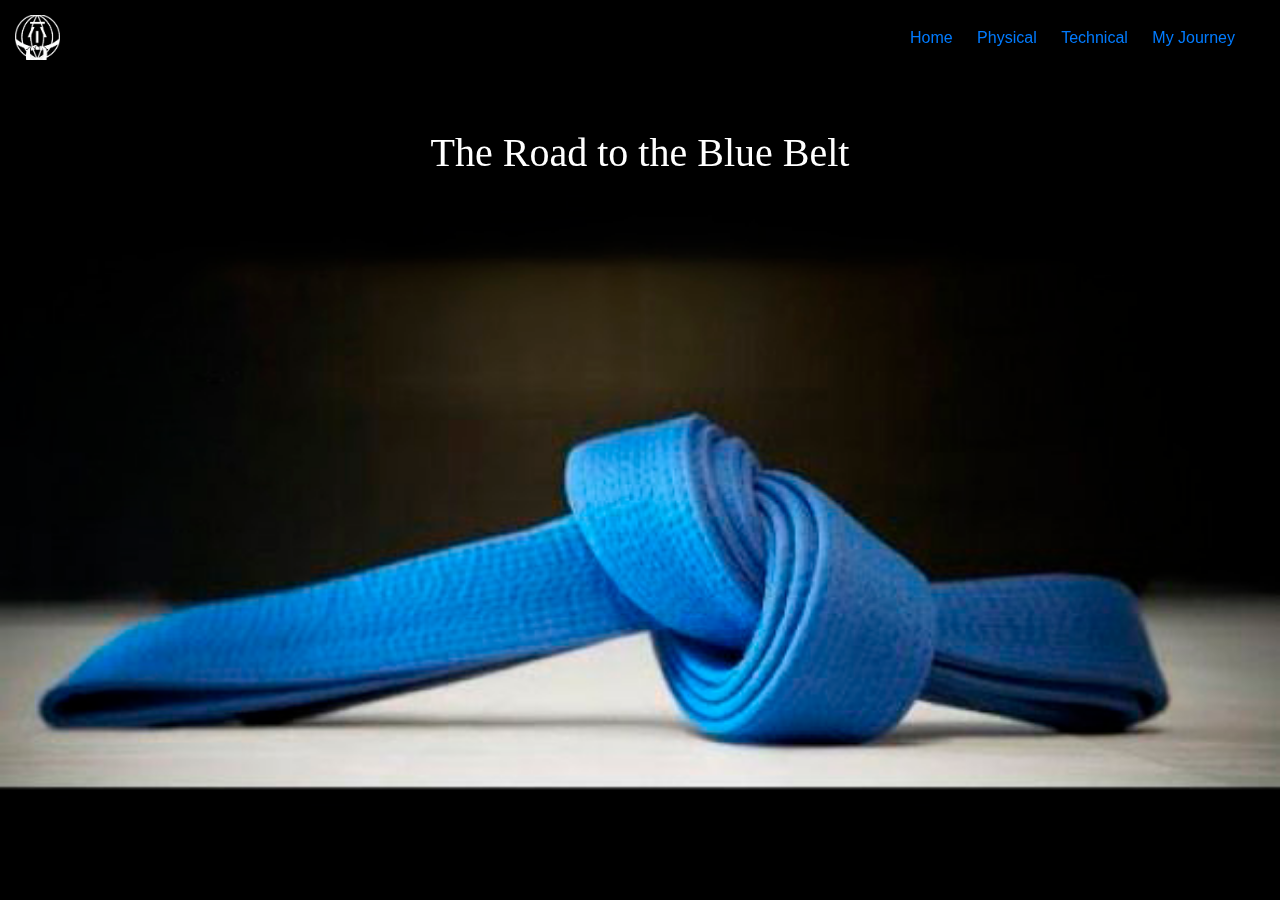
<file: index.html>
<!DOCTYPE html>
<html>
    <head>
        <title>Road to the Blue Belt</title>

        <link rel="stylesheet" href="styles.css">

        <meta name="viewport" content="width=device-width, initial-scale=1">

        <!-- Bootstrap -->
        <link rel="stylesheet"
        href="https://maxcdn.bootstrapcdn.com/bootstrap/4.0.0/css/bootstrap.min.css"
        integrity="sha384-Gn5384xqQ1aoWXA+058RXPxPg6fy4IWvTNh0E263XmFcJlSAwiGgFAW/dAiS6JXm"
        crossorigin="anonymous">

        <meta name="viewport" content="width=device-width, initial-scale=1.0">
        <style>
            @media (min-width: 500px) {
                h1::before {
                    content: "The Road to the Blue Belt";
                }
            }

            @media (max-width: 499px) {
                h1::before {
                    content: "The Blue Belt";
                }
            }
        </style>


    </head>
    <body>

      <img src="bluebelt.jpg" id="bg" alt="">


      <div class="row" id="header">
        <div class="col-xs-6 col-md-3">
          <img id="img_fsakm" src="simbolo_fsakm_branco.png" alt="Simbolo FSAKM">
        </div>
        <div class="col-xs-6 col-md-9" id="menu">
          <li class="menu"><a href="index.html">Home</a></li>
          <li class="menu"><a href="phsycal.html">Physical</a></li>
          <li class="menu"><a href="technical.html">Technical</a></li>
          <li class="menu"><a href="my_journey.html">My Journey</a></li>
        </div>

      </div>
      <div class="row" >
        <div class="col-12">
          <h1 class="text-center" id="title"></h1>
        </div>
      </div>
    </body>
</html>
</file>
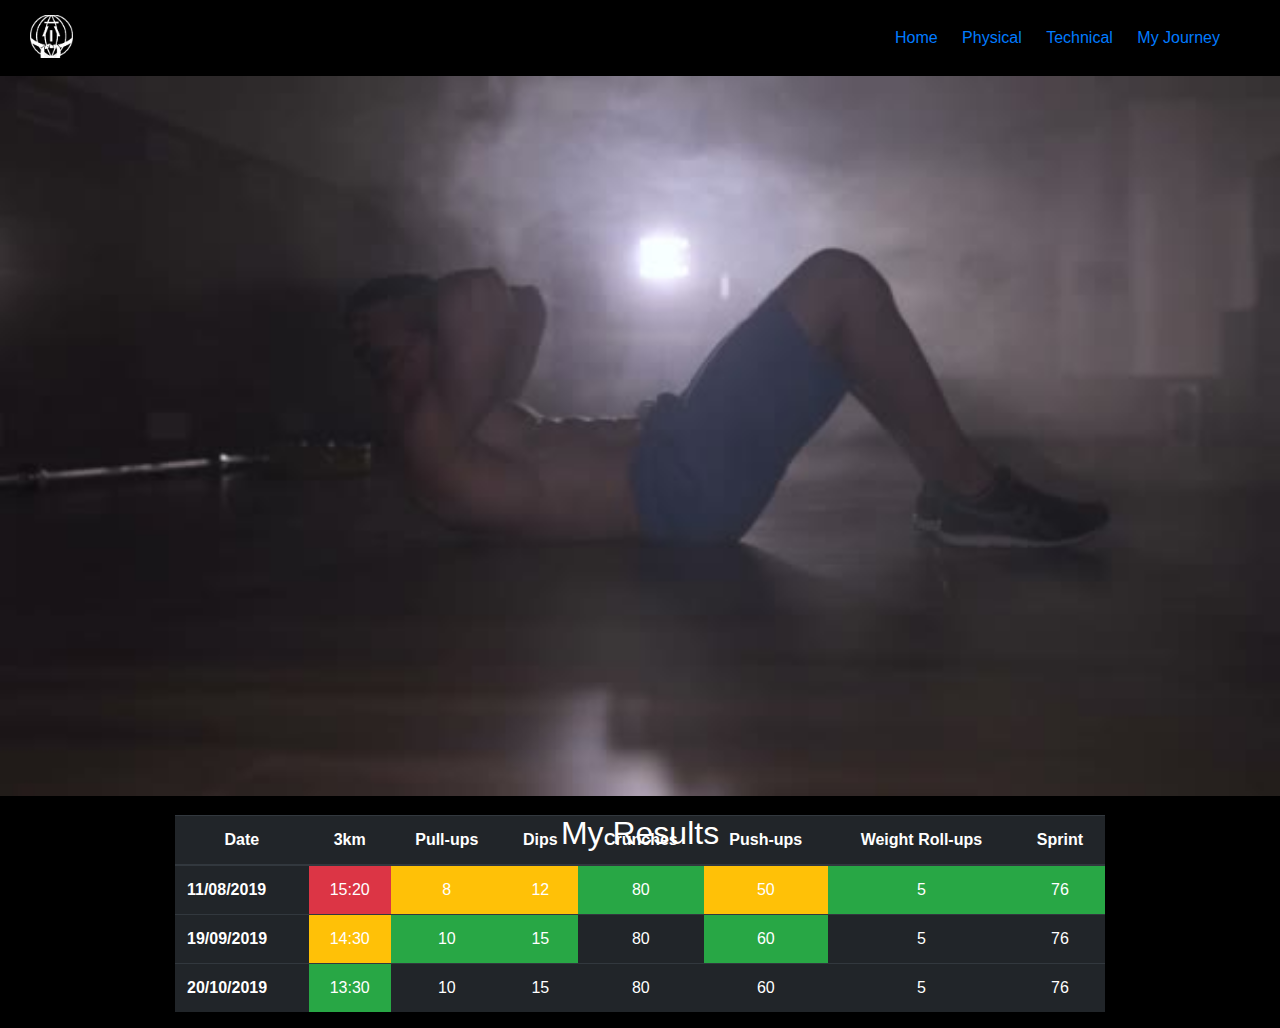
<file: my_journey.html>
<!DOCTYPE html>
<html>
    <head>
        <title>Road to the Blue Belt</title>

        <link rel="stylesheet" href="styles.css">

        <meta name="viewport" content="width=device-width, initial-scale=1">

        <!-- Bootstrap -->
        <link rel="stylesheet"
        href="https://maxcdn.bootstrapcdn.com/bootstrap/4.0.0/css/bootstrap.min.css"
        integrity="sha384-Gn5384xqQ1aoWXA+058RXPxPg6fy4IWvTNh0E263XmFcJlSAwiGgFAW/dAiS6JXm"
        crossorigin="anonymous">


      </head>

      <body>
        <div class="container-fluid physical_body">

          <div class="row" id="header">
            <div class="col-xs-6 col-md-3">
              <img id="img_fsakm" src="simbolo_fsakm_branco.png" alt="Simbolo FSAKM">
            </div>
            <div class="col-xs-6 col-md-9" id="menu">
              <li class="menu"><a href="index.html">Home</a></li>
              <li class="menu"><a href="phsycal.html">Physical</a></li>
              <li class="menu"><a href="technical.html">Technical</a></li>
              <li class="menu"><a href="my_journey.html">My Journey</a></li>
            </div>
          </div>

          <div class="row">

            <img src="abs.jpg" class="img-responsive" alt="" id="img-abs">

            <div class="carousel-caption">
              <h2 > My Results </h2>
            </div>
          </div>
          <div class="row justify-content-center">
            <div class="col-9">
              <table class="table table-dark">
                <thead>
                  <tr>
                    <th scope="col">Date</th>
                    <th scope="col">3km</th>
                    <th scope="col">Pull-ups</th>
                    <th scope="col">Dips</th>
                    <th scope="col">Crunches</th>
                    <th scope="col">Push-ups</th>
                    <th scope="col">Weight Roll-ups</th>
                    <th scope="col">Sprint</th>
                  </tr>
                </thead>
                <tbody>
                  <tr>
                    <th scope="row">11/08/2019</th>
                    <td class="bg-danger">15:20</td>
                    <td class="bg-warning">8</td>
                    <td class="bg-warning">12</td>
                    <td class="bg-success">80</td>
                    <td class="bg-warning">50</td>
                    <td class="bg-success">5</td>
                    <td class="bg-success">76</td>
                  </tr>
                  <tr>
                    <th scope="row">19/09/2019</th>
                    <td class="bg-warning">14:30</td>
                    <td class="bg-success">10</td>
                    <td class="bg-success">15</td>
                    <td>80</td>
                    <td class="bg-success">60</td>
                    <td >5</td>
                    <td >76</td>
                  </tr>
                  <tr>
                    <th scope="row">20/10/2019</th>
                    <td class="bg-success">13:30</td>
                    <td >10</td>
                    <td >15</td>
                    <td >80</td>
                    <td >60</td>
                    <td >5</td>
                    <td >76</td>
                  </tr>
                </tbody>
              </table>
            </div>


          </div>
</file>
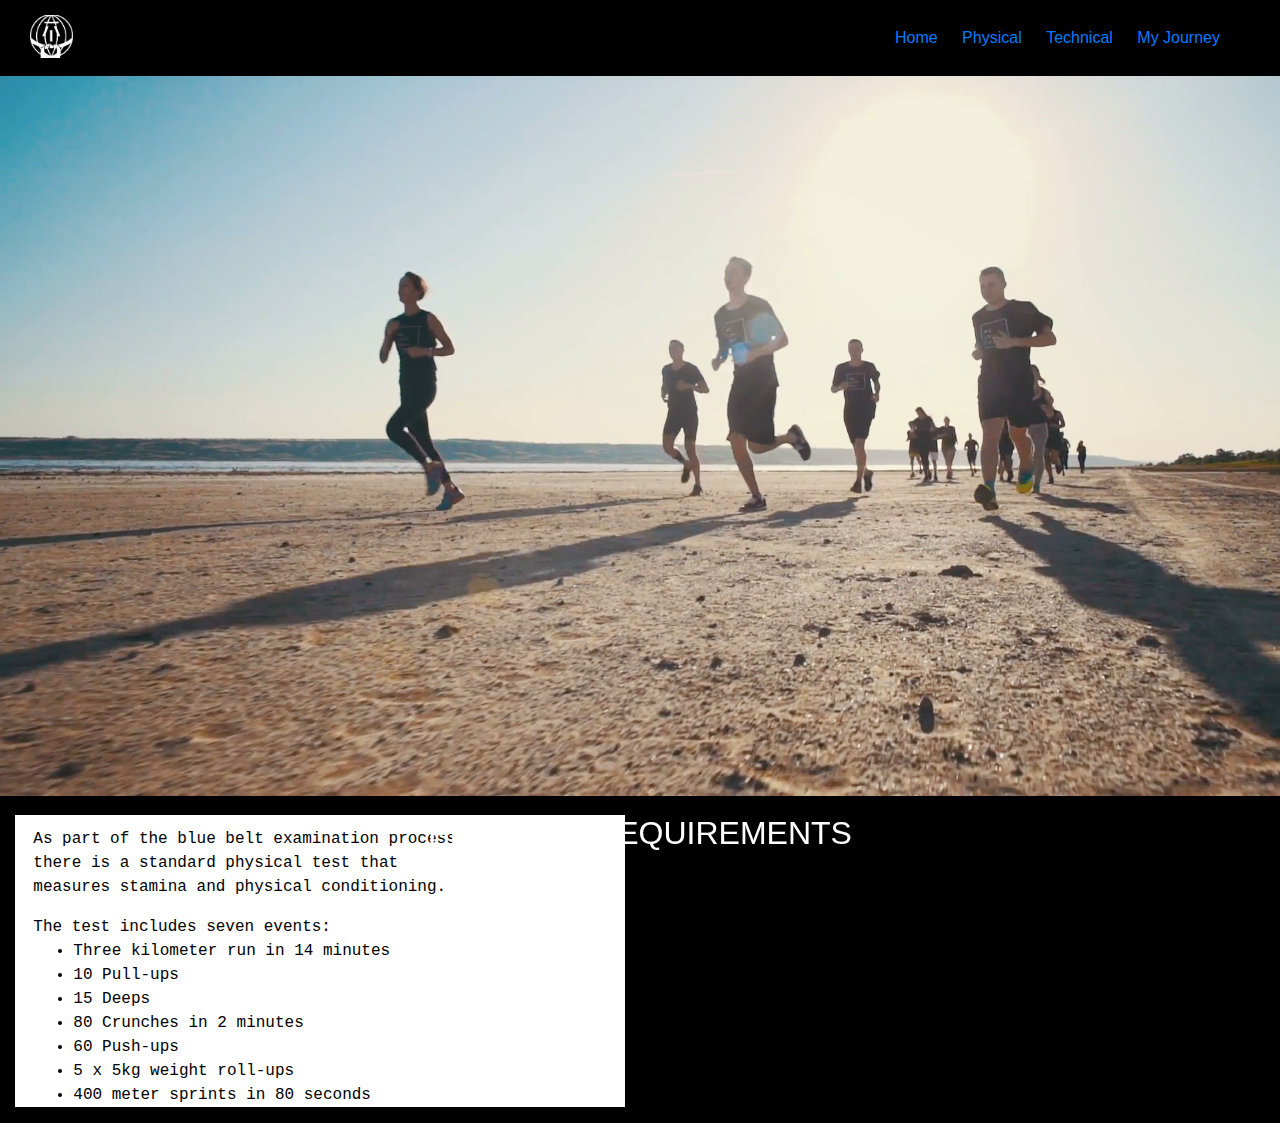
<file: phsycal.html>
<!DOCTYPE html>
<html>
    <head>
        <title>Road to the Blue Belt</title>

        <link rel="stylesheet" href="styles.css">

        <meta name="viewport" content="width=device-width, initial-scale=1">

        <!-- Bootstrap -->
        <link rel="stylesheet"
        href="https://maxcdn.bootstrapcdn.com/bootstrap/4.0.0/css/bootstrap.min.css"
        integrity="sha384-Gn5384xqQ1aoWXA+058RXPxPg6fy4IWvTNh0E263XmFcJlSAwiGgFAW/dAiS6JXm"
        crossorigin="anonymous">


      </head>

      <body>
        <div class="container-fluid physical_body">

          <div class="row" id="header">
            <div class="col-xs-6 col-md-3">
              <img id="img_fsakm" src="simbolo_fsakm_branco.png" alt="Simbolo FSAKM">
            </div>
            <div class="col-xs-6 col-md-9" id="menu">
              <li class="menu"><a href="index.html">Home</a></li>
              <li class="menu"><a href="phsycal.html">Physical</a></li>
              <li class="menu"><a href="technical.html">Technical</a></li>
              <li class="menu"><a href="my_journey.html">My Journey</a></li>
            </div>
          </div>

          <div class="row">

            <img src="correndo.png" class="img-responsive" alt="">

            <div class="carousel-caption">
              <h2 > PHYSICAL  REQUIREMENTS </h2>
            </div>

          </div>


          <div class="row" >
            <div class ="col-6 physical_text">
              <div class="inner">
                <p class="text-justify" <br> As part of the blue belt examination process<br>
                  there is a standard physical test that<br>
                  measures stamina and physical conditioning.<br>
                </p>

                The test includes seven events:
                <ul>
                 <li> Three kilometer run in 14 minutes </li>
                 <li> 10 Pull-ups</li>
                 <li> 15 Deeps</li>
                 <li> 80 Crunches in 2 minutes</li>
                 <li> 60 Push-ups</li>
                 <li> 5 x 5kg weight roll-ups</li>
                 <li> 400 meter sprints in 80 seconds</li>

                </ul>
              </div>
            </div>

            <div class ="col-6" class="media">
                <iframe width="560" height="315"
                 src="https://www.youtube.com/embed/NiYqrEYBgAU"
                 frameborder="0"
                 allow="accelerometer; encrypted-media; gyroscope; picture-in-picture"
                 allowfullscreen>
                </iframe>

            </div>
          </div>
        </div>
      </body>
<html>
</file>
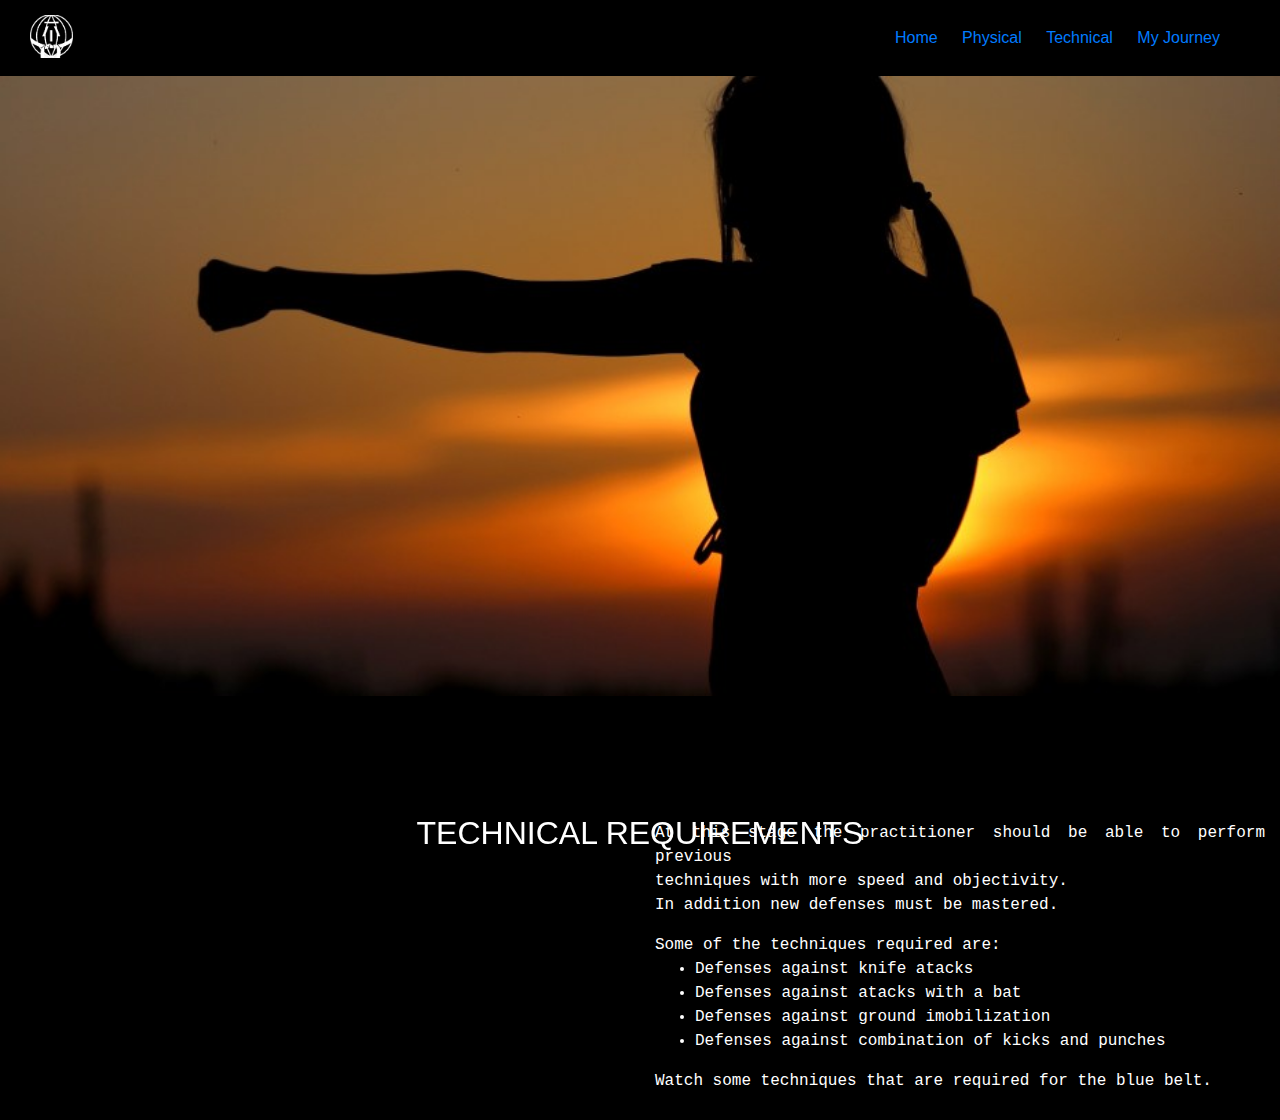
<file: technical.html>
<!DOCTYPE html>
<html>
    <head>
        <title>Road to the Blue Belt</title>

        <link rel="stylesheet" href="styles.css">

        <meta name="viewport" content="width=device-width, initial-scale=1">

        <!-- Bootstrap -->
        <link rel="stylesheet"
        href="https://maxcdn.bootstrapcdn.com/bootstrap/4.0.0/css/bootstrap.min.css"
        integrity="sha384-Gn5384xqQ1aoWXA+058RXPxPg6fy4IWvTNh0E263XmFcJlSAwiGgFAW/dAiS6JXm"
        crossorigin="anonymous">


      </head>

      <body>
        <div class="container-fluid physical_body">

          <div class="row" id="header">
            <div class="col-xs-6 col-md-3">
              <img id="img_fsakm" src="simbolo_fsakm_branco.png" alt="Simbolo FSAKM">
            </div>
            <div class="col-xs-6 col-md-9" id="menu">
              <li class="menu"><a href="index.html">Home</a></li>
              <li class="menu"><a href="phsycal.html">Physical</a></li>
              <li class="menu"><a href="technical.html">Technical</a></li>
              <li class="menu"><a href="my_journey.html">My Journey</a></li>
            </div>
          </div>

          <div class="row img-sun">

            <img src="karate.jpg" class="img-responsive" alt="" id="img-punch">

            <div class="carousel-caption">
              <h2 > TECHNICAL  REQUIREMENTS </h2>
            </div>
          </div>

          <div class="row technical_info" >

            <div class ="col" class="media">
              <iframe width="560" height="315" src="https://www.youtube.com/embed/hPhrmRJWmtQ"
              frameborder="0" allow="accelerometer; encrypted-media; gyroscope; picture-in-picture"
              allowfullscreen>
              </iframe>

            </div>

            <div class ="col">

                <p class="text-justify"> <br> At this stage the practitioner should
                  be able to perform previous <br> techniques with more speed and objectivity.
                  <br> In addition new defenses must be mastered.

                </p>

                Some of the techniques required are:
                <ul>
                 <li> Defenses against knife atacks </li>
                 <li> Defenses against atacks with a bat</li>
                 <li> Defenses against ground imobilization</li>
                 <li> Defenses against combination of kicks and punches</li>

                </ul>

                <p class="text-justify"> Watch some techniques that are required
                  for the blue belt.

            </div>


          </div>

        </div>
      </body>
    </html>
</file>
<file: styles.css>
.technical_info, .inner {
  margin-top: 3%;
  font-family: "Courier New", Times, serif;
}

#img-abs, #img-punch {
  width: 100%;
}

body {
  background-color: black;
}

/* index.html */
#bg {
  position: fixed;
  width: 100%;
  height: 100%;
  z-index: -2;
}

#bg img {
  position: absolute;
  top: 0;
  left: 0;
  right: 0;
  bottom: 0;
  margin: auto;
  min-width: 50%;
  min-height: 50%;
}

#img_fsakm {
  width: 15%;
  margin-top: 5%;
  margin-left: 5%;
}

#title {
  font-family: "Snell Roundhand", Times, serif;
  font-size: 40px;
  color: white;
  padding-top: 65px;
  z-index: -1;
}

#menu {
  padding: 14px 40px;
  text-align: right;
  padding-top: 2%;
}

/* Change the color of links on hover */
.menu a:hover {
  color: white;
}

.menu {
  display: inline;
  margin-right: 20px;
}

/**********************************************************/
/* physical.html */
#header {
  background-color: black;
}

/* Container holding the image and the text */
.container-fluid {
  text-align: left;
  background-color: black;
}

#carousel-caption {
  color: black;
}

.img-responsive {
  max-width: 100%;
  height: auto;
  margin-top: 1%;
}

.physical_text {
  color: white;
}

.inner {
  color: black;
  padding-top: 2%;
  padding-left: 3%;
  background-color: white;
}

/**********************************************************/
/* techinal.html */
#img-punch {
  margin-bottom: 5%;
}

.technical_info {
  color: white;
}

/**********************************************************/
/* my_journey.html */
table {
  margin-top: 2%;
  text-align: center;
}

tbody th {
  text-align: left;
}

/*# sourceMappingURL=styles.css.map */
</file>
